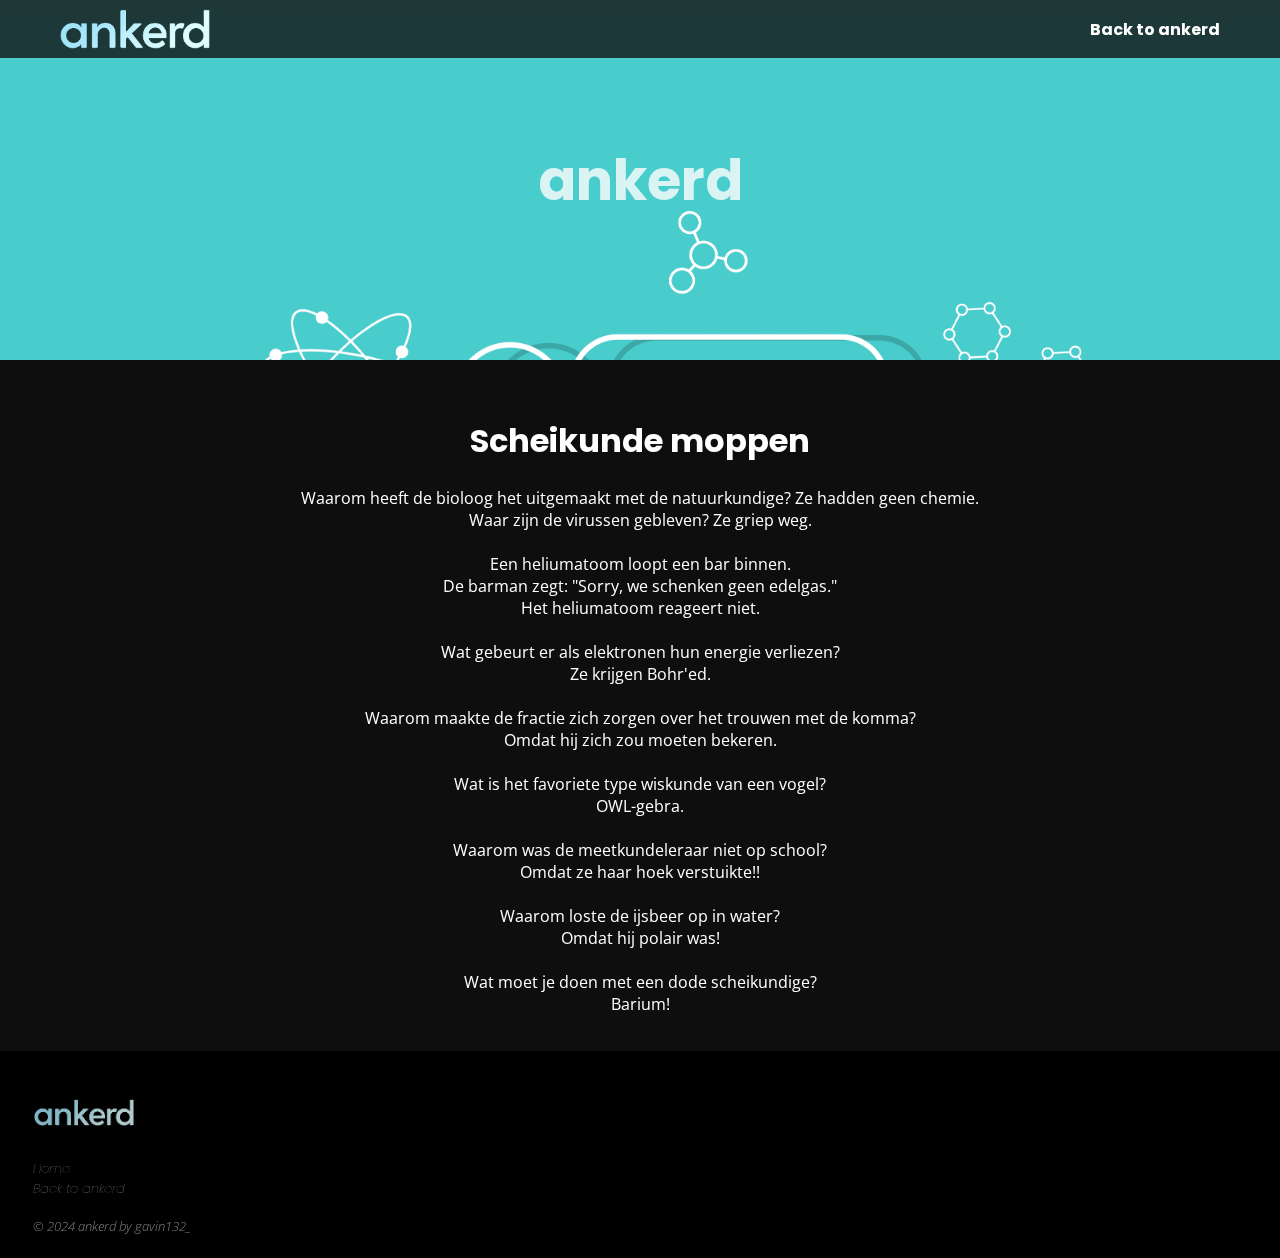
<file: index.html>
<!----pageinfo------>
<head>
    <script src="https://code.jquery.com/jquery-1.10.2.js"></script>
    <meta http-equiv="Cache-Control" content="no-cache, no-store, must-revalidate">
    <meta http-equiv="Pragma" content="no-cache" />
    <meta http-equiv="Expires" content="0" />
    <meta name="viewport" content="width=device-width, initial-scale=1" />
</head>
<title>Scheikunde moppen</title>
<link rel="icon" type="/images/ankerdlogo2023.png" href="images/ankerdlogo2023.png">
<link href="CSS/Stylesheet.css" rel="stylesheet">

<!--body--------->
<body>
    <div id="navbar-placeholder">

    </div>

    <script>
        $(function () {
            $("#navbar-placeholder").load("navbar.html");
        });
    </script>
    <style>
        .parallax {
            background-image: url("images/basic-chemistry.png");
            height: 40%;
            background-attachment: fixed;
            background-position: center;
            background-repeat: no-repeat;
            background-size: cover;
            margin-left: auto;
            margin-right: auto;
            position: relative;
            z-index: -1;
        }
    </style>

    <div class="parallax">
        <div class="parallaxcenter">ankerd</div>
    </div>
    <header>
        <br>
        <br>
        <h1 class="header2">Scheikunde moppen</h1>
    </header>
    <p2>
        <br />Waarom heeft de bioloog het uitgemaakt met de natuurkundige? Ze hadden geen chemie.
        <br />Waar zijn de virussen gebleven? Ze griep weg.
        <br />
        <br />Een heliumatoom loopt een bar binnen.
        <br />De barman zegt: "Sorry, we schenken geen edelgas."
        <br />Het heliumatoom reageert niet.
        <br />
        <br />Wat gebeurt er als elektronen hun energie verliezen?
        <br />Ze krijgen Bohr'ed.
        <br />
        <br />Waarom maakte de fractie zich zorgen over het trouwen met de komma?
        <br />Omdat hij zich zou moeten bekeren.
        <br />
        <br />Wat is het favoriete type wiskunde van een vogel?
        <br />OWL-gebra.
        <br />
        <br />Waarom was de meetkundeleraar niet op school?
        <br />Omdat ze haar hoek verstuikte!!
        <br />
        <br />Waarom loste de ijsbeer op in water?
        <br />Omdat hij polair was!
        <br />
        <br />Wat moet je doen met een dode scheikundige?
        <br />Barium!
    </p2>
    <br>
    <br>

</body>
<!---footer-->
<script>
    $(function () {
        $("#footer").load("footer.html");
    });
</script>
<div id="footer"></div>
</file>
<file: CSS/Stylesheet.css>
@import url('https://fonts.googleapis.com/css?family=Open+Sans');
@import url('https://fonts.googleapis.com/css?family=Montserrat');
@import url('https://fonts.googleapis.com/css2?family=Poiret+One&display=swap');
@import url('https://fonts.googleapis.com/css2?family=Poppins:wght@400;800&display=swap');

body {
    margin: 0px;
    background-color: rgb(14, 14, 14);

}

/*mobile css*/
@media screen and (max-width: 1200px) {
.mobilehidden{
    display: none;
}

    .navbar {
        display: flex;
        background-color: rgba(17, 17, 17, 0.3);
        backdrop-filter: saturate(140%) blur(10px);
        -webkit-backdrop-filter: saturate(140%) blur(10px);
        align-items: center;
        position: relative;
        justify-content: space-around;
    }

    .imgnavbar {
        height: 40px;
        display: flex;
        align-items: center;
        justify-content: left;
    }

    .navbarlinks {
        display: flex;
        justify-content: space-around;
    }

    .homecenter {
        flex-direction: column;
        display: flex;
        justify-content: center;
        margin-left: 5%;
        margin-right: 5%;
        margin-top: 3em;
        margin-bottom: 3em;
        align-items: center;
    }

    .homelink {
        color: black;
        font-family: "poppins", sans serif;
    }

    .imagep {
        width: 100%;
        margin-bottom: 2em;
    }

    .imagehome {
        width: 100%;
    }

    .bluebox {
        background-color: #fff;
        text-align: center;
        overflow-y: auto;
    }

    .whitebox {
        background-color: #000;
        padding: 2em;
        margin-top: 5em;
        margin-bottom: 5em;
    }

    header100 {
        font-size: 2em;
        color: white;
        font-weight: bolder;
        font-family: "poppins", sans serif;
        text-underline-offset: 5px;
        text-decoration: underline;
        text-decoration-thickness: 0.05em;
    }

    .center {
        text-align: center;
    }

    .left {
        text-align: left;

    }

    .right {
        text-align: left;
        margin-left: 0px !important;
    }

    .subscript {
        font-family: 'Poppins', sans serif;
        font-weight: lighter;
        color: lightgray;
        font-size: medium;
    }

    .youtubeslider {
        display: flex;
        align-items: center;
        justify-content: center;
    }

    .youtube {
        width: 90%;
        height: 250px !important;
        border-radius: 10px;
        margin-bottom: 1em;
    }

    .footerleft {
        float: left;
        width: 100%;
        display: flex;
        justify-content: left;
        padding: 5px;
        background-color: #000;
        color: gray;
        font-family: "Open Sans", sans serif;
        font-style: italic;
        font-weight: lighter;
        margin-left: 3%;
        font-size: 90%
    }

    .footerright {
        float: right;
        width: 100%;
        display: flex;
        justify-content: right;
        padding: 5px 10px;
        background-color: #000;
        color: gray;
        font-family: "Open Sans", sans serif;
        font-style: italic;
        font-weight: lighter;
        margin-left: 15%;
        font-size: 90%
    }

    .parallaxcenter {
        font-size: 250%;
        font-family: "Poppins", sans serif;
        font-weight: bold;
        position: absolute;
        top: 50%;
        left: 50%;
        transform: translate(-50%, -50%);
        color: white;
        opacity: 20%;
    }

    pmembers {
        flex-wrap: wrap;
        padding: 0px 5%;
        font-family: "Open Sans", sans serif;
        color: white;
        float: right;
        display: flex;
    }

    p {
        font-family: "Open Sans", sans serif;
        color: white;
    }

    header {
        font-size: 100%;
        font-family: "Poppins", sans serif;
        padding: 0px 5%;
        font-weight: bold;
        color: white;
    }

    .header3 {
        display: block;
        font-family: "Poppins", sans serif;
        font-size: 180%;
        font-weight: bold;
        text-align: left;
        font-weight: bold;
        color: white;
    }

    p2 {
        display: block;
        font-family: "Open Sans", sans serif;
        text-align: center;
        padding: 0px 5%;
        font-size: 100%;
        color: white;
    }

    p3 {
        display: flex;
        font-family: "Open Sans", sans serif;
        text-align: center;
        font-size: 100%;
        color: white;
        flex-wrap: wrap;
        justify-content: center;
    }

    pcontact {
        font-family: "Open Sans", sans serif;
        color: white;
    }

    pcontact2 {
        display: flex;
        flex-wrap: wrap;
        justify-content: center;
    }

    .header2 {
        display: block;
        font-family: "Poppins", sans serif;
        font-size: 200%;
        font-weight: bold;
        text-align: center;
        font-weight: bold;
        padding: 0px 5%;
        margin-bottom: 0%;
        color: white;
    }

    .imgfooter {
        display: flex;
        width: 50%;
        opacity: 0.8;
    }

    .button:hover {
        text-decoration: none;
        color: rgb(178, 236, 255);
        font-family: "Poppins", sans serif;
        font-weight: lighter;
        font-weight: bold;
        transition: 0.3s;
    }

    .button {
        text-decoration: none;
        color: white;
        font-family: "Poppins", sans serif;
        font-weight: bold;
        transition: 0.3s
    }

    .button2 {
        display: flex;
        font-family: "Open Sans", sans serif;
        font-weight: lighter;
        text-decoration: none;
        color: gray;
    }

    .imgcenter {
        margin-left: auto;
        margin-right: auto;
        width: 90%;
        display: block;
        margin-top: 20px;
        margin-bottom: 20px;
    }

    .members {
        margin-right: 10px;
        margin-left: 5%;
        width: 90%;
        float: left;
        border: solid;
        border-radius: 20px;
        border-color: white;
        display: flex;
    }

    .imginp {
        padding: 10px 10px;
        width: 80%;
        float: left;
        display: flex;
    }

    .contactbox {
        float: left;
        margin-left: 20px;
        margin-right: 20px;
        border-radius: 20px;
        background-color: #0c0c0c;
        border-color: #0c0c0c;
        padding: 20px;
        flex-direction: column;
        align-content: center;
        justify-content: center;
        align-items: center;
        display: flex;
        margin-top: 20px;
        max-width: 80%;
        transition: 0.5s;
        position: relative;
    }


    .contactcenter {
        display: flex;
        flex-wrap: wrap;
        justify-content: center;
        transition: 0.5s;
    }

    .p {
        display: flex;
        font-family: "Open Sans", sans serif;
        font-size: 100%;
        color: white;
        margin-left: 5%;
        margin-right: 5%;
        align-items: center;
        justify-content: center;
        flex-wrap: wrap;
        width: 80%;
    }

    .link {
        text-align: justify;
        font-family: "Open Sans", sans serif;
        font-size: 100%;
        color: white;
        text-decoration: underline;
        display: inline-flex;
    }

    .link:hover {
        text-align: justify;
        font-family: "Open Sans", sans serif;
        font-size: 100%;
        color: rgb(178, 236, 255);
        text-decoration: underline;
        display: inline-flex;
        transition: 0.3s;
    }

    .bloglink {
        text-align: justify;
        font-family: "Open Sans", sans serif;
        font-size: 120%;
        color: white;
        text-decoration: underline;
        display: inline-flex;
        padding-top: 10px;
        padding-bottom: 10px;
        text-underline-offset: 2px;
        text-decoration-color: #bbf3fd;
    }

    .bloglink:hover {
        text-align: justify;
        font-family: "Open Sans", sans serif;
        font-size: 120%;
        color: rgb(178, 236, 255);
        text-decoration: underline;
        display: inline-flex;
        padding-top: 10px;
        padding-bottom: 10px;
        transition: 0.3s;
        text-underline-offset: 2px;
    }

    .hr {
        width: 100%;
        height: 1px;
        border-width: 0;
        color: gray;
        background-color: gray;
    }

    .hr2 {
        width: 90%;
        height: 1px;
        border-width: 0;
        color: gray;
        background-color: gray;
    }


    .imgcenterdiv {
        display: flex;
        align-items: center;
        justify-content: center;
        flex-direction: row;
        flex-wrap: wrap;
    }

    .imggallery {
        float: left;
        width: 90%;
        margin: 10px;
    }

    .pagenumberbutton {
        text-decoration: none;
        color: white;
        font-family: "Open Sans", sans serif;
        font-weight: bold;
        padding: 10px 10px 10px 10px;
    }

    .pagenumberbutton:hover {
        text-decoration: none;
        color: rgb(178, 236, 255);
        font-family: "Open Sans", sans serif;
        font-weight: bold;
        transition: 0.3s;
    }

    .pagenumberleft {
        display: flex;
        margin-left: 5%;
        text-decoration: none;
        color: white;
        font-family: "Open Sans", sans serif;
        font-weight: bold;
        width: 100%;
        margin-top: 5px;
        margin-bottom: 5px;
    }

    .pagenumberright {
        margin-left: 0%;
        margin-right: 5%;
        text-align: right;
        width: 100%;
        margin-top: 5px;
        margin-bottom: 5px;
    }

    ::selection {
        color: black;
        background: #bbf3fd
    }

    .parallaxbottom {
        position: absolute;
        bottom: 5%;
        left: 50%;
        transform: translate(-50%, -50%);
        animation: downarrow 2500ms;
        animation-iteration-count: infinite;
        animation-timing-function: ease-in-out;
    }

    @keyframes downarrow {
        0% {
            opacity: 0;
        }

        25% {
            opacity: 1;
        }

        75% {
            opacity: 1;
            transform: translateY(500px)
        }

        80% {
            opacity: 0;

        }

        90% {
            transform: translateY(500px);
            opacity: 0;
        }

        100% {
            opacity: 0;
        }
    }

    .blogcardcenter {
        flex-direction: column;
        margin-left: 5%;
        margin-right: 5%;
        width: 100%;
    }

    .blogcard {
        width: 100%;
        margin: 0 0 20px 0;
        text-decoration: none !important;

    }

    .imgblog {
        width: 90%;
        height: auto;
        text-decoration: none !important;
        object-fit: cover;
        height: 25%;
        border-radius: 10px;
    }

    .bottom-left {
        position: relative;
        text-decoration: none !important;
        font-family: "Open Sans", sans serif;
        color: white;
        font-weight: bold;
        font-size: larger;
        transition: 0.3s;
        z-index: 1;
        width: 100%;
        bottom: 30px;
        padding-left: 5px;
    }

    .bottom-left:hover {
        color: #bbf3fd;
        transition: 0.3s;
        z-index: 3;
        text-decoration: none !important;
    }

    .margintopXL{
        margin-top: 0em;
    }

    .margintopL{
        margin-top: em;
    }

    .margintop-XL{
        margin-top: -3em;
    }

    /*let goed op dit verdomde haakje!!!*/
}








/*---------------------------------------------------pc css------------------------------------------------*/
@media screen and (min-width: 1201px) {
    .margintopXL{
        margin-top: 5em;
    }

    .margintopL{
        margin-top: 2em;
    }

    
    .margintop-XL{
        margin-top: 0em;
    }

    .navbar {
        display: flex;
        background-color: rgba(19, 19, 19, 0.8);
        backdrop-filter: saturate(100%) blur(10px);
        -webkit-backdrop-filter: saturate(100%) blur(10px);
        align-items: center;
        position: absolute;
        width: 100%;
        z-index: 1;
        height: 58px;
        
    }

    .imgnavbar {
        display: flex;
        align-items: center;
        width: 50%;
        padding-left: 50px;
    }

    .button:hover {
        text-decoration: none;
        color: rgb(178, 236, 255);
        font-family: "Poppins", sans serif;
        font-weight: bold;
        transition: 0.3s;
    }

    .button {
        text-decoration: none;
        color: white;
        font-family: "Poppins", sans serif;
        font-weight: bold;
        transition: 0.3s;
        padding: 10px;
    }

    .navbarlinks {
        display: flex;
        align-items: center;
        justify-content: flex-end;
        width: 50%;
        padding-right: 50px;
    }

    .homeleft {
        flex-direction: row;
        display: flex;
        justify-content: left;
        margin-left: 20%;
        margin-right: 20%;
        margin-top: 3em;
        margin-bottom: 3em;
    }

    .homecenter {
        flex-direction: row;
        display: flex;
        justify-content: center;
        margin-left: 20%;
        margin-right: 20%;
        margin-top: 3em;
        margin-bottom: 3em;
    }

    .homelink {
        color: black;
        font-family: "poppins", sans serif;
    }

    .imagep {
        width: 25em;
    }

    .imagehome {
        width: 100%;
    }

    .bluebox {
        position: relative;
        overflow: hidden;
        background-color: #fcfcfc;
        z-index: -1;
    }

    .bluebox:before {
        content: "";
        position: absolute;
      width: 250%;
      height: 700%;
        z-index: -2;
      left: -70%;
      top: -50%;
      background-repeat: repeat;
        background: url(/images/ankerdlogopattern.png) 0 0 repeat;
        opacity: 0.3;

    }

.bluebox:before {
    transform: rotate(30deg);
}

    .whitebox {
        background-color: #000;
        padding: 2em;
        margin-top: 5em;
        margin-bottom: 5em;
    }

    header100 {
        font-size: 2em;
        color: white;
        font-weight: bolder;
        font-family: "poppins", sans serif;
        text-underline-offset: 5px;
        text-decoration: underline;
        text-decoration-thickness: 0.05em;
    }

    p {
        display: block;
        font-family: "Poppins", sans serif;
        font-size: 100%;
        color: white;
        margin: 0%;
        font-size: 1.1em;
    }

    .center {
        text-align: center;

    }

    .left {
        text-align: left;

    }

    .right {
        text-align: left;

    }

    .subscript {
        font-family: 'Poppins', sans serif;
        font-weight: lighter;
        color: lightgray;
        font-size: medium;
    }

    .youtubeslider {
        display: flex;
        justify-content: center;
        align-items: center;
    }

    .youtube {
        height: 18em;
        width: 32em;
        border-left-width: 10px;
        border-left-style: solid;
        border-color: #bbf3fd;
        border-radius: 10px;
        margin: 20px;
    }

    .blogcardcenter {
        position: relative;
        display: flex;
        align-items: center;
        justify-content: space-around;
        flex-direction: row;
        margin-left: 12%;
        margin-right: 12%;
        flex-wrap: wrap
    }

    .blogcard {
        float: left;
        margin: 10px;
        transition: 0.3s;
        width: 30%;
        height: 15%;
        text-decoration: none;
    }

    .imgblog {
        float: left;
        width: 100%;
        transition: 0.3s;
        text-decoration: none;
        height: 300px;
        object-fit: cover;
        border-radius: 10px;
    }

    .imgblog:hover {
        transition: 0.3s;
    }

    .blogcard:hover {
        z-index: 2;
        margin: 10px;
        float: left;
        width: 31%;
        transition: 0.2s;
        text-decoration: none;
    }

    .bottom-left {
        position: relative;
        bottom: 31px;
        left: 5px;
        text-decoration: none;
        font-family: "Open Sans", sans serif;
        color: white;
        font-weight: bold;
        font-size: larger;
        transition: 0.3s;
        z-index: 1;
    }

    .bottom-left:hover {
        color: #bbf3fd;
        transition: 0.3s;
        z-index: 3;
        bottom: 30px;
        left: 5px;
        text-decoration: none;
    }



    .footerleft {
        float: left;
        width: 100%;
        display: flex;
        justify-content: left;
        padding: 5px;
        background-color: #000;
        color: gray;
        font-family: "Open Sans", sans serif;
        font-style: italic;
        font-weight: lighter;
        margin-left: 3%;
        font-size: 90%
    }

    .footerright {
        float: right;
        width: 100%;
        display: flex;
        justify-content: right;
        padding: 5px 10px;
        background-color: #000;
        color: gray;
        font-family: "Open Sans", sans serif;
        font-style: italic;
        font-weight: lighter;
        margin-left: 15%;
        font-size: 90%;

    }


    .parallaxcenter {
        font-size: 350%;
        font-family: "Poppins", sans serif;
        font-weight: bold;
        position: absolute;
        top: 50%;
        left: 50%;
        transform: translate(-50%, -50%);
        color: white;
        transition: 1s;
        opacity: 80%;
        animation: fadeIn20 2s;
    }

    pmembers {
        font-family: "Open Sans", sans serif;
        color: white;
        display: flex;
        margin-right: 13%;
        flex-wrap: wrap;
    }

    pcontact {
        font-family: "Open Sans", sans serif;
        color: white;
    }

    pcontact2 {
        font-family: "Open Sans", sans serif;
        color: white;
        display: flex;
        flex-direction: column;
        align-items: center;
        padding-top: 12px;
    }

    .header {
        display: block;
        font-family: "Poppins", sans serif;
        font-size: 200%;
        font-weight: bold;
        font-weight: bold;
        margin-left: 13%;
        color: white;
    }

    .header3 {
        display: block;
        font-family: "Poppins", sans serif;
        font-size: 200%;
        font-weight: bold;
        font-weight: bold;
        color: white;
    }

    p2 {
        display: flex;
        font-family: "Open Sans", sans serif;
        text-align: center;
        margin-left: 18%;
        margin-right: 18%;
        font-size: 100%;
        color: white;
        flex-wrap: wrap;
        justify-content: center;
    }

    p3 {
        display: flex;
        font-family: "Open Sans", sans serif;
        text-align: center;
        font-size: 100%;
        color: white;
        flex-wrap: wrap;
        justify-content: center;
        padding-left: 13%;
        padding-right: 13%;
        padding-bottom: 50px;
    }

    .header2 {
        display: block;
        font-family: "Poppins", sans serif;
        font-size: 200%;
        font-weight: bold;
        text-align: center;
        color: white;
        font-weight: bold;
        margin-bottom: 0%;
    }

    .imgfooter {
        width: 100px;
        display: flex;
        justify-content: left;
        padding: 5px;
        color: white;
        padding: 0 0;
        font-family: "Open Sans", sans serif;
        font-style: italic;
        font-weight: lighter;
        margin-left: 1%;
        opacity: 0.8;
    }

    .button2 {
        display: flex;
        font-family: "Poppins", sans serif;
        font-weight: lighter;
        text-decoration: none;
        color: gray;
        transition: 0.3s;
    }

    .button2:hover {
        display: flex;
        font-family: "Poppins", sans serif;
        font-weight: lighter;
        text-decoration: none;
        color: white;
        transition: 0.3s;
    }

    .imgcenter {
        margin-left: auto;
        margin-right: auto;
        width: 50%;
        display: block;
        text-align: left;
        margin-top: 20px;
        margin-bottom: 20px;
    }

    .members {
        display: flex;
        margin-right: 10px;
        margin-left: 13%;
        width: 20%;
        float: left;
        border: solid;
        border-radius: 20px;
        border-color: white;
    }

    .imginp {
        display: block;
        padding: 10px 10px;
        width: 30%;
        height: auto;
        float: left;
    }

    .contactcenter {
        display: flex;
        align-items: center;
        justify-content: center;
        flex-wrap: wrap;
        transition: 0.5s;
    }


    .contactbox {
        float: left;
        margin-left: 20px;
        border-radius: 20px;
        background-color: #121212;
        padding-left: 20px;
        padding-right: 20px;
        padding-bottom: 20px;
        display: flex;
        flex-direction: column;
        align-content: center;
        justify-content: center;
        align-items: center;
        margin-top: 20px;
        transition: 0.5s;
        position: relative;
    }


    .link {
        text-align: justify;
        font-family: "Open Sans", sans serif;
        font-size: 100%;
        color: white;
        text-decoration: underline;
        display: inline-flex;
        transition: 0.3s;
    }

    .link:hover {
        text-align: justify;
        font-family: "Open Sans", sans serif;
        font-size: 100%;
        color: rgb(178, 236, 255);
        ;
        text-decoration: underline;
        display: inline-flex;
        transition: 0.3s;
    }

    .bloglink {
        text-align: justify;
        font-family: "Open Sans", sans serif;
        font-size: 120%;
        color: white;
        text-decoration: underline;
        display: inline-flex;
        padding-top: 10px;
        padding-bottom: 10px;
        transition: 0.3s;
        text-underline-offset: 2px;
        text-decoration-color: #bbf3fd;
    }

    .bloglink:hover {
        text-align: justify;
        font-family: "Open Sans", sans serif;
        font-size: 120%;
        color: rgb(178, 236, 255);
        ;
        text-decoration: underline;
        display: inline-flex;
        padding-top: 10px;
        padding-bottom: 10px;
        transition: 0.3s;
        text-underline-offset: 2px;
    }

    .hr {
        width: 100%;
        height: 1px;
        border-width: 0;
        color: gray;
        background-color: gray;
    }

    .hr2 {
        width: 66%;
        height: 2px;
        border-width: 0;
        color: gray;
        background-color: #333;
        margin-bottom: -3em;
    }

    .imgcenterdiv {
        display: flex;
        align-items: center;
        justify-content: center;
        flex-direction: row;
        flex-wrap: wrap;
        margin-left: 12%;
        margin-right: 12%;
    }

    .imggallery {
        float: left;
        width: 48%;
        margin: 10px;
        transition: 0.3s;
    }

    .pagenumberbutton {
        text-decoration: none;
        color: white;
        font-family: "Open Sans", sans serif;
        font-weight: bold;
        padding: 10px 10px 10px 10px;
    }

    .pagenumberbutton:hover {
        text-decoration: none;
        color: rgb(178, 236, 255);
        font-family: "Open Sans", sans serif;
        font-weight: bold;
        transition: 0.3s;
    }

    .pagenumberleft {
        display: flex;
        margin-left: 13%;
        text-decoration: none;
        color: white;
        font-family: "Open Sans", sans serif;
        font-weight: bold;
        width: 100%;
        margin-top: 5px;
        margin-bottom: 5px;
    }

    .pagenumberright {
        margin-left: 0%;
        margin-right: 13%;
        text-align: right;
        width: 100%;
        margin-top: 5px;
        margin-bottom: 5px;
    }

    .parallaxbottom {
        position: absolute;
        bottom: 5%;
        left: 50%;
        transform: translate(-50%, -50%);
        animation: downarrow 2500ms;
        animation-iteration-count: infinite;
        animation-timing-function: ease-in-out;
    }

    @keyframes downarrow {
        0% {
            opacity: 0;
        }

        25% {
            opacity: 1;
        }

        75% {
            opacity: 1;
            transform: translateY(500px)
        }

        80% {
            opacity: 0;

        }

        90% {
            transform: translateY(500px);
            opacity: 0;
        }

        100% {
            opacity: 0;
        }
    }

    @keyframes fadeIn20 {
        0% {
            opacity: 0;
        }

        20% {
            opacity: 0.2;
        }
    }

    @keyframes fadeIn {
        0% {
            opacity: 0;
        }

        100% {
            opacity: 1;
        }
    }

    /*----------------------------scrollbar----------------------------------*/
    /* width */
    ::-webkit-scrollbar {
        width: 8px;
        border-radius: 5px;
    }

    /* Track */
    ::-webkit-scrollbar-track {
        background: #333;
    }

    /* Handle */
    ::-webkit-scrollbar-thumb {
        background: #888;
        border-radius: 8px;
        width: 8px;
    }

    /* Handle on hover */
    ::-webkit-scrollbar-thumb:hover {
        background: #555;
    }

    ::selection {
        color: black;
        background: #bbf3fd
    }
}
</file>
